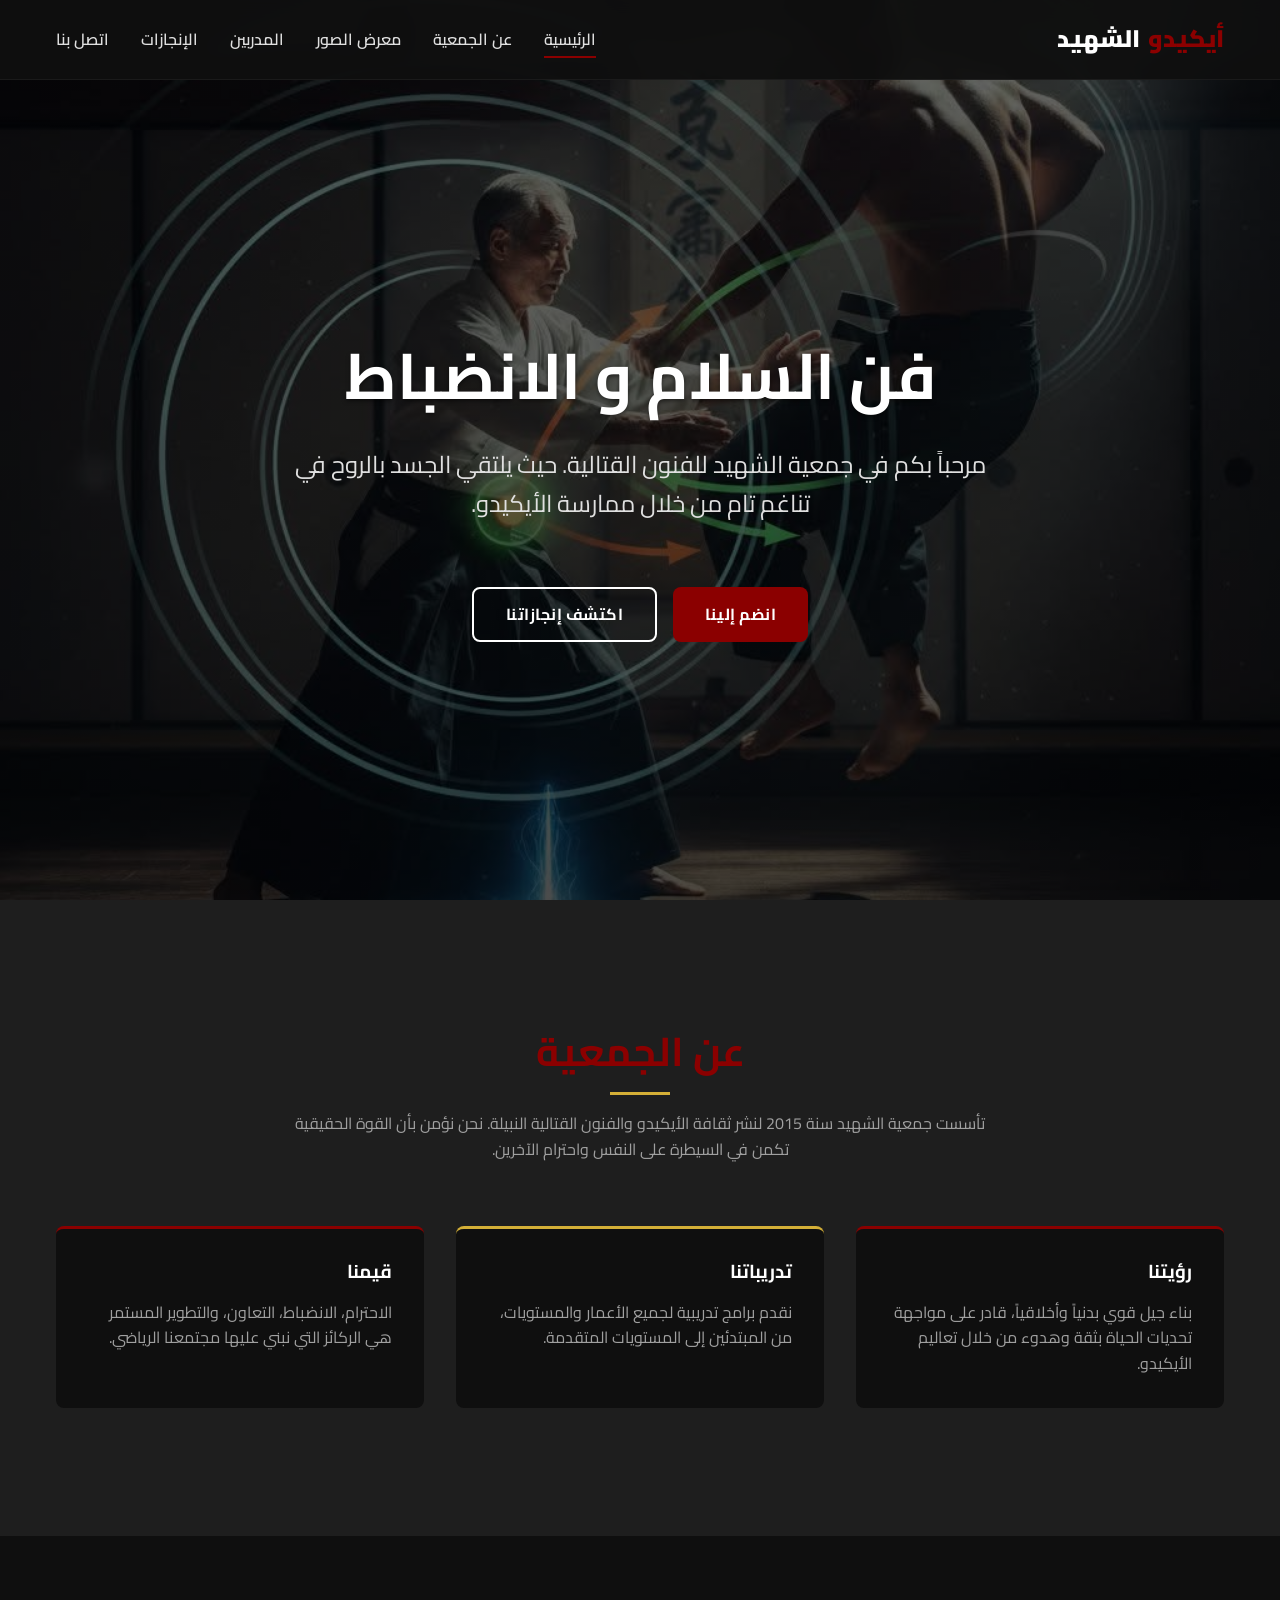
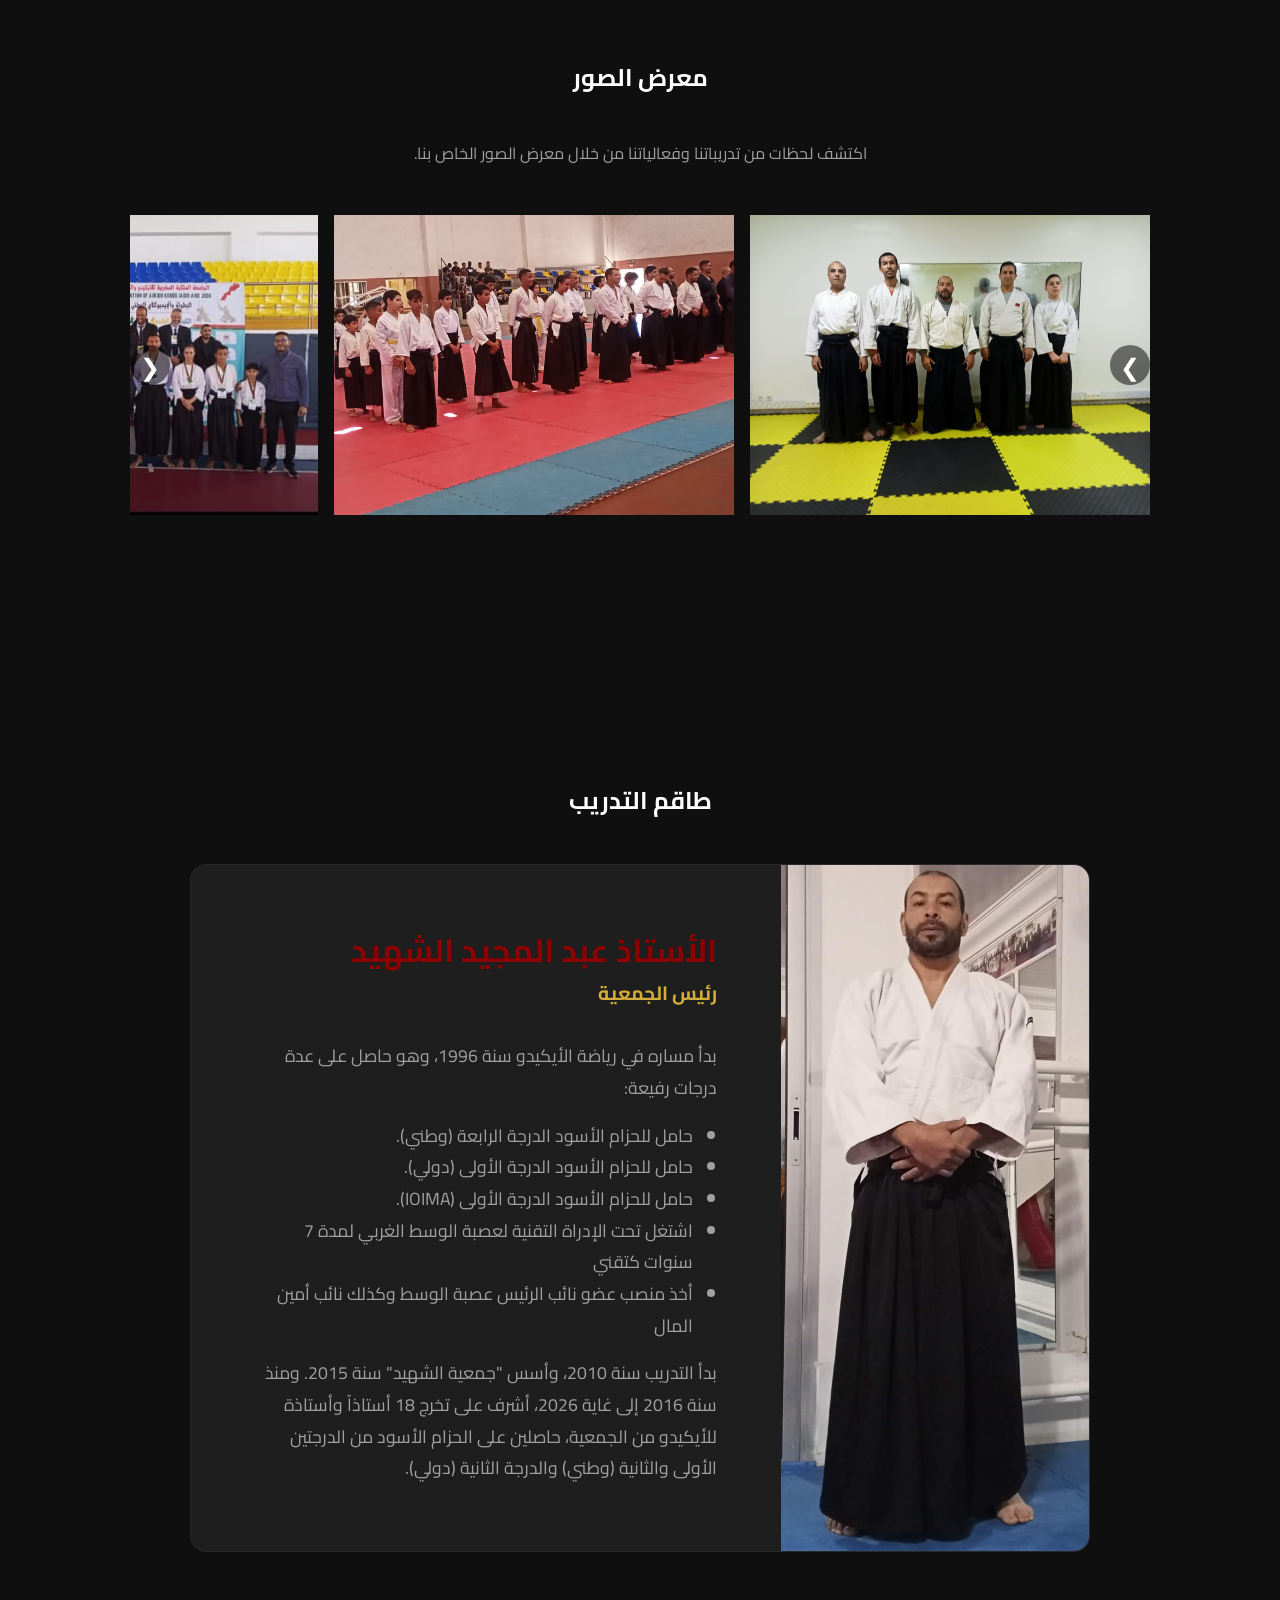
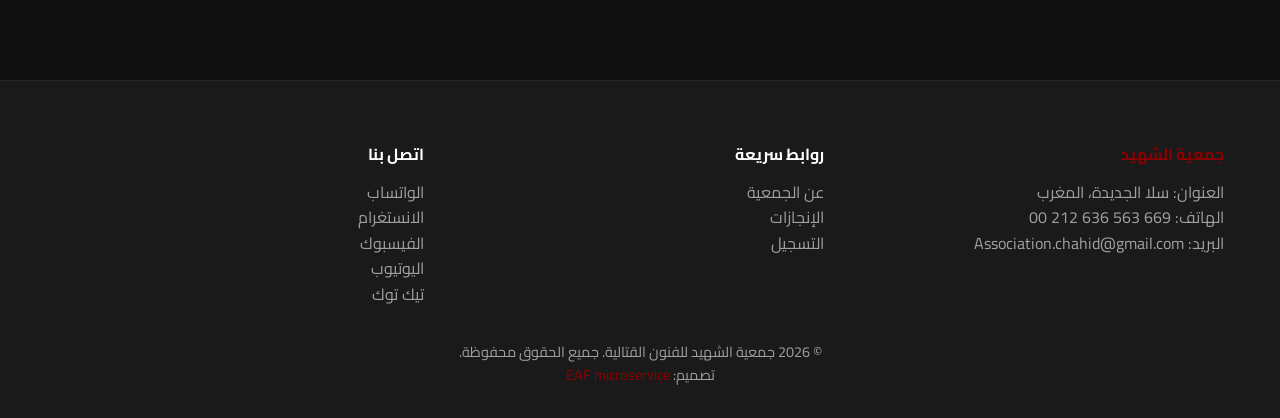
<file: index.html>
<!DOCTYPE html>
<html lang="ar" dir="rtl">
<head>
    <meta charset="UTF-8">
    <meta name="viewport" content="width=device-width, initial-scale=1.0">
    <meta http-equiv="X-UA-Compatible" content="ie=edge">
    <meta name="keywords" content="أيكيدو الشهيد, جمعية الشهيد للأيكيدو, تعلم الأيكيدو, الأيكيدو في المغرب">
    <meta name="author" content="Fouad El Azbi">
    <meta name="description" content="الموقع الرسمي لجمعية الشهيد للفنون القتالية - أيكيدو. تعلم الدفاع عن النفس والانضباط الروحي.">
    <meta name="robots" content="index, follow">
    <meta name="icon" content="static/images/icon.png">
    <meta property="og:title" content="جمعية الشهيد للأيكيدو سلا | Association Chahid AIKIDO Sale">
	<meta property="og:description" content="الموقع الرسمي لجمعية الشهيد للفنون القتالية - أيكيدو. تعلم الدفاع عن النفس والانضباط الروحي.">
	<meta property="og:image" content="static/images/icon.png">

    <title>جمعية الشهيد للأيكيدو سلا | Association Chahid AIKIDO Sale</title>
    <link rel="icon" href="static/images/icon.png" type="icon/png">
    <link rel="stylesheet" href="static/css/style.css">
    <link rel="stylesheet" href="static/css/album.css">
</head>
<body>
    
    <!-- Navbar -->
    <nav class="navbar">
        <div class="container">
            <a href="index.html" class="logo">
                <span>أيكيدو</span> الشهيد
            </a>
            <ul class="nav-links">
                <li><a href="index.html" class="nav-link">الرئيسية</a></li>
                <li><a href="#about" class="nav-link">عن الجمعية</a></li>
                <li><a href="#album" class="nav-link">معرض الصور</a></li>
                <li><a href="#instructors" class="nav-link">المدربين</a></li>
                <li><a href="pages/achievements.html" class="nav-link">الإنجازات</a></li>
                <li><a href="#contact" class="nav-link">اتصل بنا</a></li>
            </ul>
        </div>
    </nav>

    <!-- Hero Section -->
    <header class="hero">
        <div class="hero-content">
            <h1>فن السلام و الانضباط</h1>
            <p>مرحباً بكم في جمعية الشهيد للفنون القتالية. حيث يلتقي الجسد بالروح في تناغم تام من خلال ممارسة الأيكيدو.</p>
            <div style="display: flex; gap: 1rem; justify-content: center; flex-wrap: wrap;">
                <a href="#contact" class="btn btn-primary">انضم إلينا</a>
                <a href="pages/achievements.html" class="btn btn-outline">اكتشف إنجازاتنا</a>
            </div>
        </div>
    </header>

    <!-- About Section -->
    <section id="about" class="section-padding" style="background-color: var(--color-surface);">
        <div class="container">
            <div style="text-align: center; margin-bottom: 4rem;">
                <h2 style="font-size: 2.5rem; color: var(--color-primary);">عن الجمعية</h2>
                <div style="width: 60px; height: 3px; background-color: var(--color-accent); margin: 1rem auto;"></div>
                <p style="max-width: 700px; margin: 0 auto; color: var(--color-text-muted);">
                    تأسست جمعية الشهيد سنة 2015 لنشر ثقافة الأيكيدو والفنون القتالية النبيلة. نحن نؤمن بأن القوة الحقيقية تكمن في السيطرة على النفس واحترام الآخرين.
                </p>
            </div>
            
            <div style="display: grid; grid-template-columns: repeat(auto-fit, minmax(300px, 1fr)); gap: 2rem;">
                <div class="card" style="padding: 2rem; background-color: var(--color-bg); border-radius: var(--radius-md); border-top: 3px solid var(--color-primary);">
                    <h3 style="margin-bottom: 1rem;">رؤيتنا</h3>
                    <p style="color: var(--color-text-muted);">بناء جيل قوي بدنياً وأخلاقياً، قادر على مواجهة تحديات الحياة بثقة وهدوء من خلال تعاليم الأيكيدو.</p>
                </div>
                <div class="card" style="padding: 2rem; background-color: var(--color-bg); border-radius: var(--radius-md); border-top: 3px solid var(--color-accent);">
                    <h3 style="margin-bottom: 1rem;">تدريباتنا</h3>
                    <p style="color: var(--color-text-muted);">نقدم برامج تدريبية لجميع الأعمار والمستويات، من المبتدئين إلى المستويات المتقدمة.</p>
                </div>
                <div class="card" style="padding: 2rem; background-color: var(--color-bg); border-radius: var(--radius-md); border-top: 3px solid var(--color-primary);">
                    <h3 style="margin-bottom: 1rem;">قيمنا</h3>
                    <p style="color: var(--color-text-muted);">الاحترام، الانضباط، التعاون، والتطوير المستمر هي الركائز التي نبني عليها مجتمعنا الرياضي.</p>
                </div>
            </div>
        </div>
    </section>

    <!-- Albums Preview (Placeholder) -->
    <section id="album" class="section-padding">
        <div class="container">
            <h2 style="text-align: center; margin-bottom: 3rem;">معرض الصور</h2>
            <p style="text-align: center; color: var(--color-text-muted); margin-bottom: 2rem;">اكتشف لحظات من تدريباتنا وفعالياتنا من خلال معرض الصور الخاص بنا.</p>
            <div class="album-container" id="album-container">
                <button class="album-nav-btn" id="prev-btn">&#10094;</button>
                <div class="album-scroll" id="album-scroll">
                    <img src="static/images/albums/img2026-02-03.jpeg" alt="معرض 1" loading="lazy">
                    <img src="static/images/albums/Image 2026-02-05 at 17.50.34 (1).jpeg" alt="معرض 2" loading="lazy">
                    <img src="static/images/albums/Image 2026-02-05 at 17.50.34 (2).jpeg" alt="معرض 3" loading="lazy">
                    <img src="static/images/albums/Image 2026-02-05 at 17.50.34 (3).jpeg" alt="معرض 4" loading="lazy">
                    <img src="static/images/albums/Image 2026-02-05 at 17.50.34 (4).jpeg" alt="معرض 5" loading="lazy">
                    <img src="static/images/albums/Image 2026-02-05 at 17.50.34 (5).jpeg" alt="معرض 6" loading="lazy">
                    <img src="static/images/albums/Image 2026-02-05 at 17.50.34.jpeg" alt="معرض 7" loading="lazy">
                    <img src="static/images/albums/Image 2026-02-05 at 17.50.35.jpeg" alt="معرض 8" loading="lazy">
                </div>
                <button class="album-nav-btn" id="next-btn">&#10095;</button>
            </div>
        </div>
    </section>

    <!-- Instructors Preview (Placeholder) -->
    <section id="instructors" class="section-padding">
        <div class="container">
            <h2 style="text-align: center; margin-bottom: 3rem;">طاقم التدريب</h2>
            <div class="instructor-card">
                <div class="instructor-image">
                    <img src="static/images/moniteur/moniteur1.jpeg" alt="الأستاذ عبد المجيد الشهيد" loading="lazy">
                </div>
                <div class="instructor-details">
                    <h3>الأستاذ عبد المجيد الشهيد</h3>
                    <p class="role">رئيس الجمعية</p>
                    <div class="bio">
                        <p>بدأ مساره في رياضة الأيكيدو سنة 1996، وهو حاصل على عدة درجات رفيعة: 
                        </p>
                        <ul style="margin: 1rem 0; padding-right: 1.5rem; list-style-type: disc;">
                            <li>حامل للحزام الأسود الدرجة الرابعة (وطني).</li>
                            <li>حامل للحزام الأسود الدرجة الأولى (دولي).</li>
                            <li>حامل للحزام الأسود الدرجة الأولى (IOIMA).</li>
                            <li>اشتغل تحت الإدراة التقنية لعصبة الوسط الغربي لمدة 7 سنوات كتقني</li>
                            <li>أخذ منصب عضو نائب الرئيس عصبة الوسط وكذلك نائب أمين المال</li>
                        </ul>
                        <p>بدأ التدريب سنة 2010، وأسس "جمعية الشهيد" سنة 2015. ومنذ سنة 2016 إلى غاية 2026، أشرف على تخرج 18 أستاذاً وأستاذة للأيكيدو من الجمعية، حاصلين على الحزام الأسود من الدرجتين الأولى والثانية (وطني) والدرجة الثانية (دولي).</p>
                    </div>
                </div>
            </div>
        </div>
    </section>

    <!-- Footer -->
    <footer id="contact">
        <div class="container">
            <div class="footer-content" style="display: flex; flex-wrap: wrap; justify-content: space-between; text-align: right;">
                <div style="flex: 1; min-width: 250px; margin-bottom: 2rem;">
                    <h4 style="color: var(--color-primary);">جمعية الشهيد</h4>
                    <p style="color: var(--color-text-muted);">العنوان: سلا الجديدة، المغرب</p>
                    <p style="color: var(--color-text-muted);">الهاتف: 669 563 636 212 00</p>
                    <p style="color: var(--color-text-muted);">البريد: Association.chahid@gmail.com</p>
                </div>
                <div style="flex: 1; min-width: 250px;">
                    <h4>روابط سريعة</h4>
                    <ul style="color: var(--color-text-muted);">
                        <li><a href="#about">عن الجمعية</a></li>
                        <li><a href="pages/achievements.html">الإنجازات</a></li>
                        <li><a href="https://wa.me/212636563669?text=السلام%20عليكم%20أرغب%20بالتسجيل%20لأخذ%20حصص%20رياضية%20بجمعيتكم.%20هل%20يمكن%20بعض%20المعلومات؟." target="_blank">التسجيل</a></li>
                    </ul>
                </div>
                <div style="flex: 1; min-width: 250px;">
                    <h4>اتصل بنا</h4>
                    <ul style="color: var(--color-text-muted);">
                        <li><a href="https://wa.me/212636563669">الواتساب</a></li>
                        <li><a href="#">الانستغرام</a></li>
                        <li><a href="https://www.facebook.com/share/17512sG6Qx/">الفيسبوك</a></li>
                        <li><a href="https://youtube.com/@associationchahidaikidosal3587?si=xzpKcpzkbqt0k1Fh">اليوتيوب</a></li>
                        <li><a href="#">تيك توك</a></li>
                    </ul>
                </div>
            </div>
            <div class="copyright">
                &copy; <script>document.write(new Date().getFullYear());</script> جمعية الشهيد للفنون القتالية. جميع الحقوق محفوظة.
                <br>
                تصميم: <a href="https://eaf-microservice.netlify.app" target="_blank"><span style="color: var(--color-primary);">EAF microservice</span></a>
            </div>
        </div>
    </footer>

    <script src="static/js/script.js"></script>
    <script src="static/js/album.js"></script>
</body>
</html>
</file>
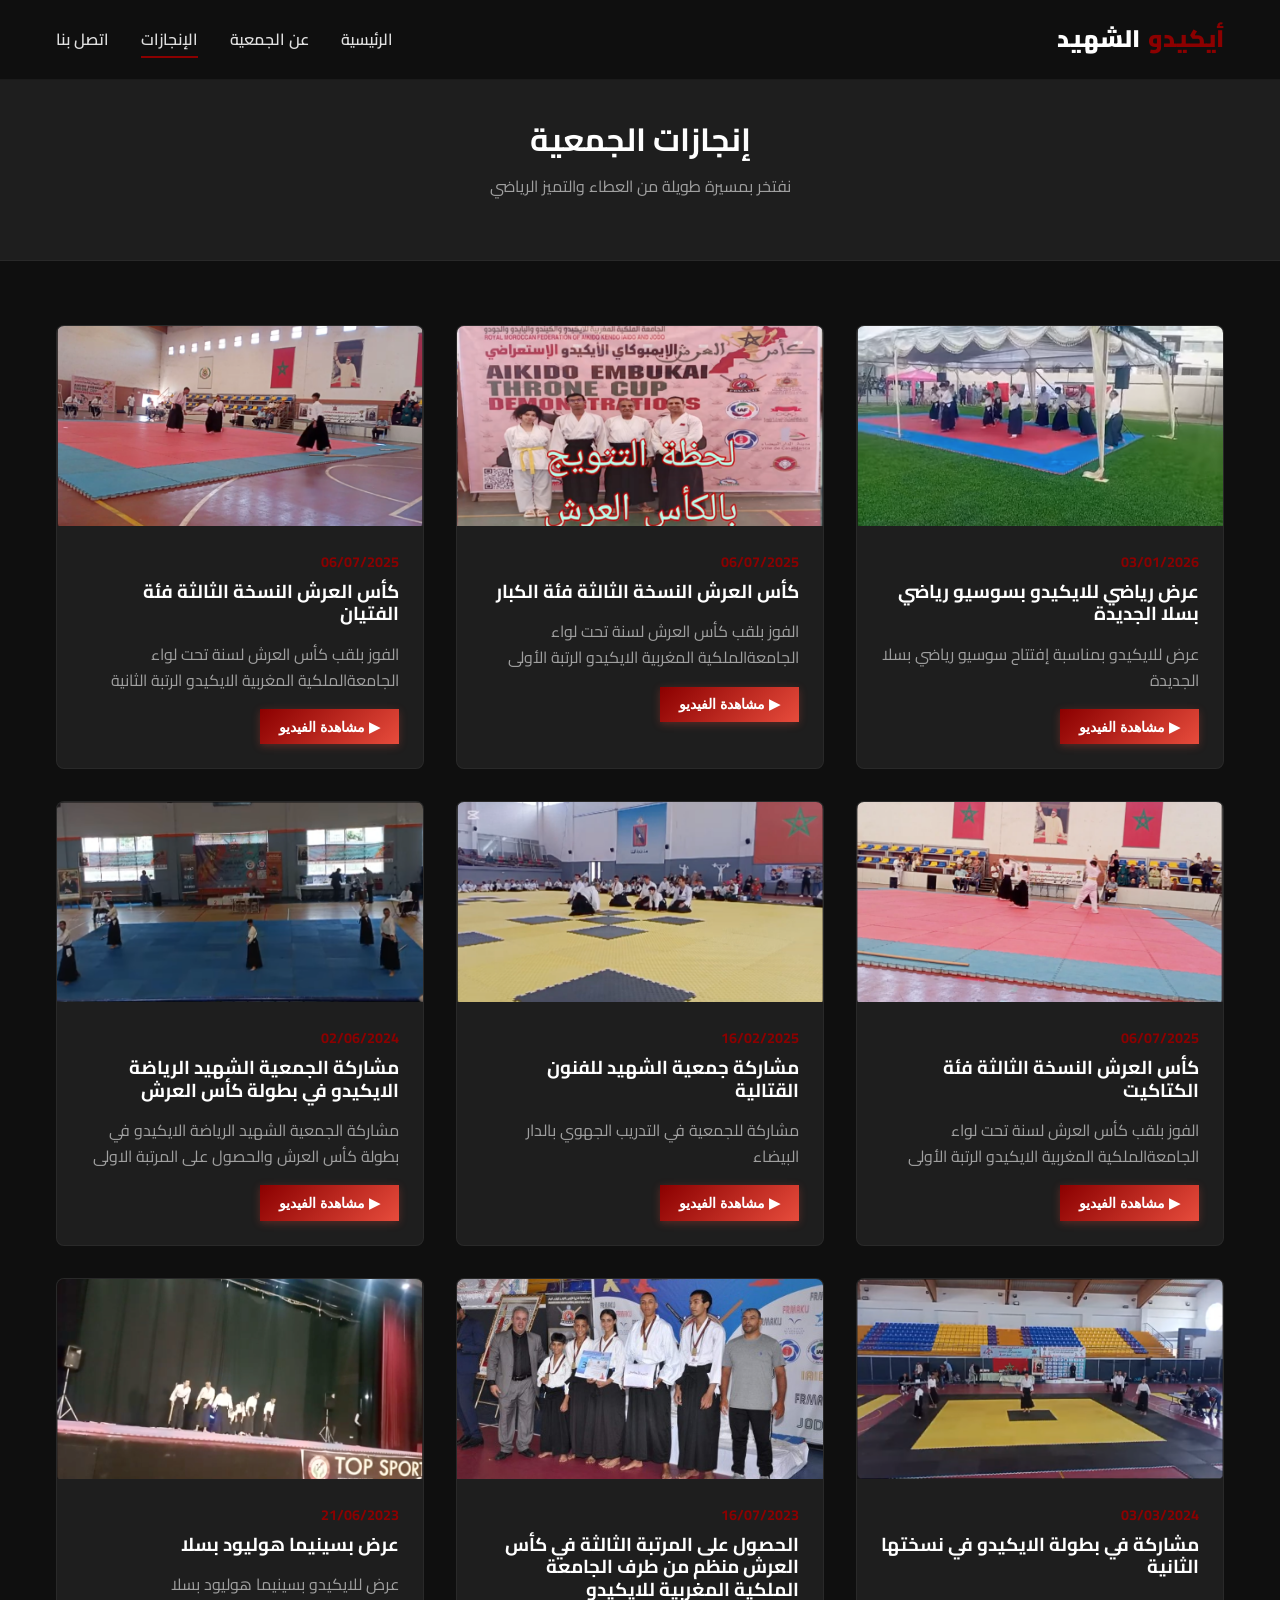
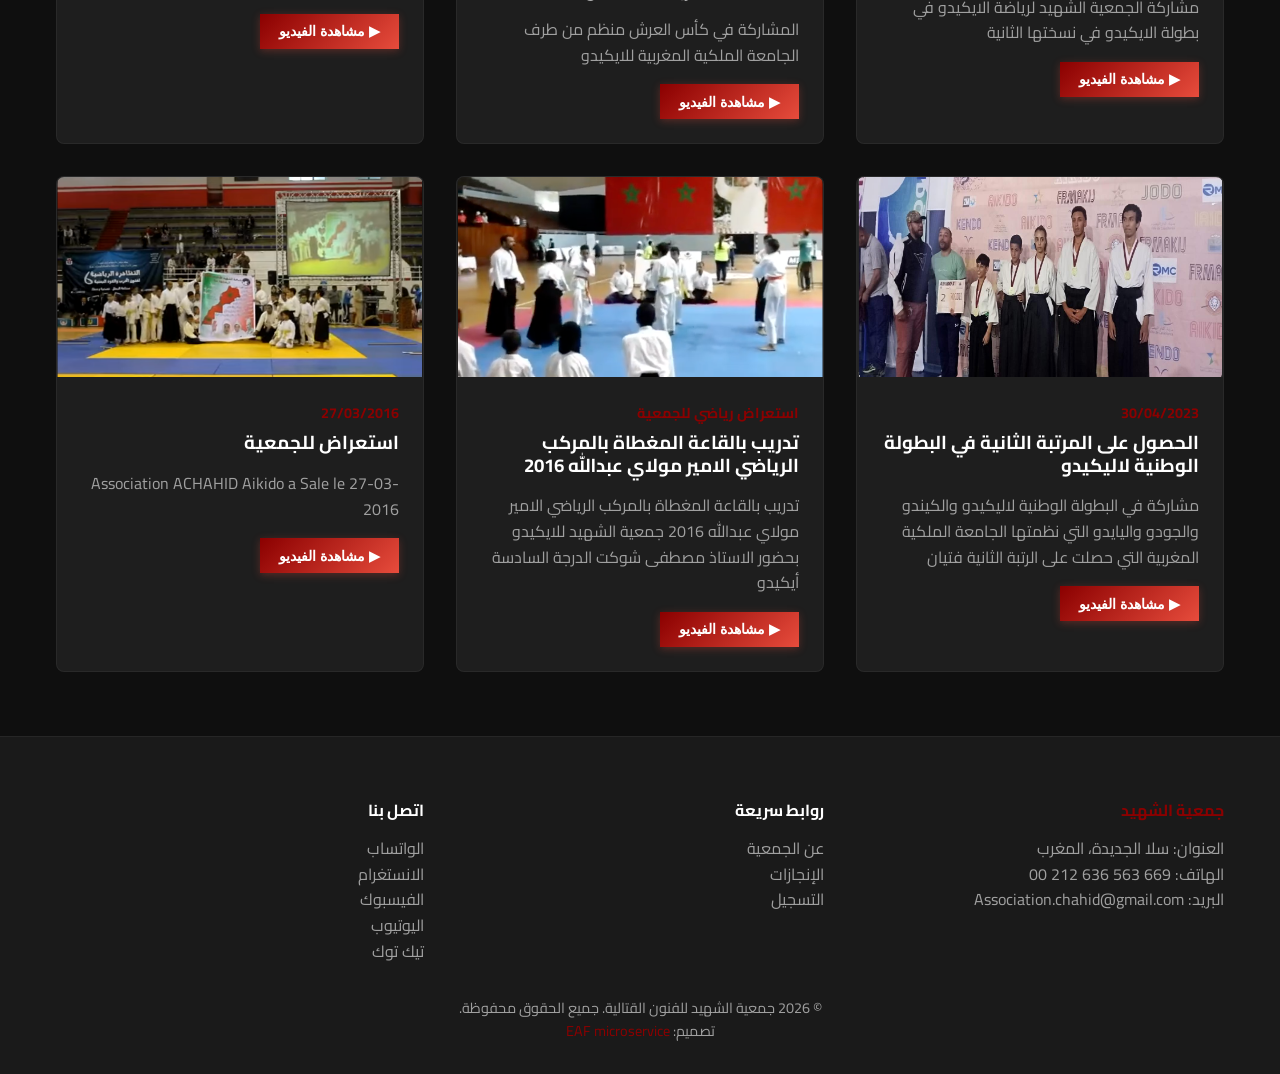
<file: pages/achievements.html>
<!doctype html>
<html lang="ar" dir="rtl">
  <head>
    <meta charset="UTF-8" />
    <meta name="viewport" content="width=device-width, initial-scale=1.0" />
    <meta http-equiv="X-UA-Compatible" content="ie=edge" />
    <meta
      name="keywords"
      content="أيكيدو الشهيد, جمعية الشهيد للأيكيدو, تعلم الأيكيدو, الأيكيدو في المغرب"
    />
    <meta name="author" content="Fouad El Azbi" />
    <meta
      name="description"
      content="الموقع الرسمي لجمعية الشهيد للفنون القتالية - أيكيدو. تعلم الدفاع عن النفس والانضباط الروحي."
    />
    <meta name="robots" content="index, follow" />
    <meta name="icon" content="static/images/icon.png" />
    <meta
      property="og:title"
      content="جمعية الشهيد للأيكيدو سلا | Association Chahid AIKIDO Sale"
    />
    <meta
      property="og:description"
      content="الموقع الرسمي لجمعية الشهيد للفنون القتالية - أيكيدو. تعلم الدفاع عن النفس والانضباط الروحي."
    />
    <meta property="og:image" content="static/images/icon.png" />
    <title>الإنجازات | جمعية الشهيد للأيكيدو سلا</title>
    <link rel="icon" href="../static/images/icon.png" type="icon/png" />
    <link rel="stylesheet" href="../static/css/style.css" />
    <link rel="stylesheet" href="../static/css/achievements.css" />
  </head>
  <body>
    <!-- Navbar (path adjusted) -->
    <nav class="navbar">
      <div class="container">
        <a href="../index.html" class="logo"> <span>أيكيدو</span> الشهيد </a>
        <ul class="nav-links">
          <li><a href="../index.html" class="nav-link">الرئيسية</a></li>
          <li><a href="../index.html#about" class="nav-link">عن الجمعية</a></li>
          <!-- <li><a href="../index.html#instructors" class="nav-link">المدربين</a></li> -->
          <li>
            <a href="achievements.html" class="nav-link active">الإنجازات</a>
          </li>
          <li><a href="#contact" class="nav-link">اتصل بنا</a></li>
        </ul>
      </div>
    </nav>

    <!-- Page Header -->
    <header class="page-header">
      <div class="container">
        <h1>إنجازات الجمعية</h1>
        <p
          style="
            color: var(--color-text-muted);
            max-width: 600px;
            margin: 0 auto;
          "
        >
          نفتخر بمسيرة طويلة من العطاء والتميز الرياضي
        </p>
      </div>
    </header>

    <!-- Gallery Section -->
    <section class="container">
      <div class="achievement-grid">
        <!-- Item 1 - 28/07/2023 -->
        <!-- <article class="achievement-card" data-video-id="YOUR_VIDEO_ID_1">
          <div class="achievement-img">
            <img
              src="../static/images/achievements/2023-07-28.jpg"
              alt="بطولة المغرب للأيكيدو 2023"
            />
          </div>
          <div class="achievement-content">
            <span class="achievement-date">28/07/2023</span>
            <h3>بطولة المغرب للأيكيدو</h3>
            <p style="color: var(--color-text-muted)">
              Championnat du Maroc d'AIKIDO
            </p>
            <button class="watch-video-btn">▶ مشاهدة الفيديو</button>
          </div>
        </article> -->


        <!-- Item 11 - 03/01/2026 -->
        <article class="achievement-card" data-video-id="sJgnCnCl0ws">
          <div class="achievement-img">
            <img
              src="../static/images/achievements/03012026.png"
              alt="عرض رياضي للايكيدو بسوسيو رياضي بسلا الجديدة"
            />
          </div>
          <div class="achievement-content">
            <span class="achievement-date">03/01/2026</span>
            <h3>عرض رياضي للايكيدو بسوسيو رياضي بسلا الجديدة</h3>
            <p style="color: var(--color-text-muted)">
              عرض للايكيدو بمناسبة إفتتاح سوسيو رياضي بسلا الجديدة
            </p>
            <button class="watch-video-btn">▶ مشاهدة الفيديو</button>
          </div>
        </article>

        <!-- Item 10 - 06/07/2025 -->
        <article class="achievement-card" data-video-id="Nk5NluvocBA">
          <div class="achievement-img">
            <img
              src="../static/images/achievements/06072025-biggest.png"
              alt="بطولة عصبة الأيكيدو سلا"
            />
          </div>
          <div class="achievement-content">
            <span class="achievement-date">06/07/2025</span>
            <h3>كأس العرش النسخة الثالثة فئة الكبار</h3>
            <p style="color: var(--color-text-muted)">
                الفوز بلقب كأس العرش لسنة تحت لواء الجامعةالملكية المغربية الايكيدو الرتبة الأولى
            </p>
            <button class="watch-video-btn">▶ مشاهدة الفيديو</button>
          </div>
        </article>

        <!-- Item 10 - 06/07/2025 -->
        <article class="achievement-card" data-video-id="Hu6_0DwQjU8">
          <div class="achievement-img">
            <img
              src="../static/images/achievements/06072025-moyen.png"
              alt="بطولة عصبة الأيكيدو سلا"
            />
          </div>
          <div class="achievement-content">
            <span class="achievement-date">06/07/2025</span>
            <h3>كأس العرش النسخة الثالثة فئة الفتيان</h3>
            <p style="color: var(--color-text-muted)">
                الفوز بلقب كأس العرش لسنة تحت لواء الجامعةالملكية المغربية الايكيدو الرتبة الثانية
            </p>
            <button class="watch-video-btn">▶ مشاهدة الفيديو</button>
          </div>
        </article>

        <!-- Item 9 - 06/07/2025 -->
        <article class="achievement-card" data-video-id="Fo5b1MCKZTU">
          <div class="achievement-img">
            <img
              src="../static/images/achievements/06072025-smaller.png"
              alt="بطولة عصبة الأيكيدو سلا"
            />
          </div>
          <div class="achievement-content">
            <span class="achievement-date">06/07/2025</span>
            <h3>كأس العرش النسخة الثالثة فئة الكتاكيت</h3>
            <p style="color: var(--color-text-muted)">
                الفوز بلقب كأس العرش لسنة تحت لواء الجامعةالملكية المغربية الايكيدو الرتبة الأولى
            </p>
            <button class="watch-video-btn">▶ مشاهدة الفيديو</button>
          </div>
        </article>

        <!-- Item 8 - 16/02/2025 -->
        <article class="achievement-card" data-video-id="WbcgPNuezHM">
          <div class="achievement-img">
            <img
              src="../static/images/achievements/16022025.png"
              alt="كأس جهة الرباط سلا القنيطرة للأيكيدو"
            />
          </div>
          <div class="achievement-content">
            <span class="achievement-date">16/02/2025</span>
            <h3>مشاركة جمعية الشهيد للفنون القتالية</h3>
            <p style="color: var(--color-text-muted)">
              مشاركة للجمعية في التدريب الجهوي بالدار
              البيضاء
            </p>
            <button class="watch-video-btn">▶ مشاهدة الفيديو</button>
          </div>
        </article>

        <!-- Item 7 - 02/06/2024 -->
        <article class="achievement-card" data-video-id="r8WhUl_VPbQ">
          <div class="achievement-img">
            <img
              src="../static/images/achievements/02062024.png"
              alt="بطولة المغرب للأيكيدو 2022"
            />
          </div>
          <div class="achievement-content">
            <span class="achievement-date">02/06/2024</span>
            <h3>مشاركة الجمعية الشهيد الرياضة الايكيدو في بطولة كأس العرش</h3>
            <p style="color: var(--color-text-muted)">
              مشاركة الجمعية الشهيد الرياضة الايكيدو في بطولة كأس العرش
              والحصول على المرتبة الاولى
            </p>
            <button class="watch-video-btn">▶ مشاهدة الفيديو</button>
          </div>
        </article>

        <!-- Item 6 - 03/03/2024 -->
        <article class="achievement-card" data-video-id="pWCh3MhMvvs">
          <div class="achievement-img">
            <img
              src="../static/images/achievements/03032024.png"
              alt="مشاركة في بطولة الايكيدو في نسختها الثانية"
            />
          </div>
          <div class="achievement-content">
            <span class="achievement-date">03/03/2024</span>
            <h3>مشاركة في بطولة الايكيدو في نسختها الثانية</h3>
            <p style="color: var(--color-text-muted)">
              مشاركة الجمعية الشهيد لرياضة الايكيدو في بطولة الايكيدو في نسختها
              الثانية
            </p>
            <button class="watch-video-btn">▶ مشاهدة الفيديو</button>
          </div>
        </article>

        <!-- Item 5 - 16/07/2023 -->
        <article class="achievement-card" data-video-id="B50z3EkaQ_0">
          <div class="achievement-img">
            <img
              src="../static/images/achievements/16-07-2023.jpg"
              alt="المشاركة في كأس العرش"
            />
          </div>
          <div class="achievement-content">
            <span class="achievement-date">16/07/2023</span>
            <h3>
              الحصول على المرتبة الثالثة في كأس العرش منظم من طرف الجامعة
              الملكية المغربية للايكيدو
            </h3>
            <p style="color: var(--color-text-muted)">
              المشاركة في كأس العرش منظم من طرف الجامعة الملكية المغربية
              للايكيدو
            </p>
            <button class="watch-video-btn">▶ مشاهدة الفيديو</button>
          </div>
        </article>

        <!-- Item 4 - 21/06/2023 -->
        <article class="achievement-card" data-video-id="BjXTUD00V1g">
          <div class="achievement-img">
            <img
              src="../static/images/achievements/21-06-2023.png"
              alt="عرض بسينيما هوليود بسلا"
            />
          </div>
          <div class="achievement-content">
            <span class="achievement-date">21/06/2023</span>
            <h3>عرض بسينيما هوليود بسلا</h3>
            <p style="color: var(--color-text-muted)">
              عرض للايكيدو بسينيما هوليود بسلا
            </p>
            <button class="watch-video-btn">▶ مشاهدة الفيديو</button>
          </div>
        </article>

        <!-- Item 3 - 30/04/2023 -->
        <article class="achievement-card" data-video-id="PDZHGBxLGXU">
          <div class="achievement-img">
            <img
              src="../static/images/achievements/2023-04-30.png"
              alt="مشاركة في البطولة الوطنية"
            />
          </div>
          <div class="achievement-content">
            <span class="achievement-date">30/04/2023</span>
            <h3>الحصول على المرتبة الثانية في البطولة الوطنية لاليكيدو</h3>
            <p style="color: var(--color-text-muted)">
              مشاركة في البطولة الوطنية لاليكيدو والكيندو والجودو واليايدو التي
              نظمتها الجامعة الملكية المغربية التي حصلت على الرتبة الثانية فتيان
            </p>
            <button class="watch-video-btn">▶ مشاهدة الفيديو</button>
          </div>
        </article>

        <!-- Item 2 - Demonstration 2016 -->
        <article class="achievement-card" data-video-id="iM2au5cDg6E">
          <div class="achievement-img">
            <img
              src="../static/images/achievements/2016.png"
              alt="تدريب بالقاعة المغطاة"
            />
          </div>
          <div class="achievement-content">
            <span class="achievement-date">استعراض رياضي للجمعية</span>
            <h3>
              تدريب بالقاعة المغطاة بالمركب الرياضي الامير مولاي عبدالله 2016
            </h3>
            <p style="color: var(--color-text-muted)">
              تدريب بالقاعة المغطاة بالمركب الرياضي الامير مولاي عبدالله 2016
              جمعية الشهيد للايكيدو بحضور الاستاذ مصطفى شوكت الدرجة السادسة
              أيكيدو
            </p>
            <button class="watch-video-btn">▶ مشاهدة الفيديو</button>
          </div>
        </article>

        <!-- Item 1 - 27-03-2016 -->
        <article class="achievement-card" data-video-id="yMf4RBnT4g4">
          <div class="achievement-img">
            <img
              src="../static/images/achievements/27032016.png"
              alt="استعراض للجمعية"
            />
          </div>
          <div class="achievement-content">
            <span class="achievement-date">27/03/2016</span>
            <h3>استعراض للجمعية</h3>
            <p style="color: var(--color-text-muted)">
              Association ACHAHID Aikido a Sale le 27-03-2016
            </p>
            <button class="watch-video-btn">▶ مشاهدة الفيديو</button>
          </div>
        </article>
      </div>
    </section>

    <!-- Video Modal -->
    <div id="videoModal" class="video-modal">
      <div class="video-modal-content">
        <span class="video-modal-close">&times;</span>
        <div class="video-wrapper">
          <iframe
            id="youtubePlayer"
            src=""
            frameborder="0"
            allow="
              accelerometer;
              autoplay;
              clipboard-write;
              encrypted-media;
              gyroscope;
              picture-in-picture;
            "
            allowfullscreen
          >
          </iframe>
        </div>
      </div>
    </div>

    <!-- Footer -->
    <footer id="contact">
      <div class="container">
        <div
          class="footer-content"
          style="
            display: flex;
            flex-wrap: wrap;
            justify-content: space-between;
            text-align: right;
          "
        >
          <div style="flex: 1; min-width: 250px; margin-bottom: 2rem">
            <h4 style="color: var(--color-primary)">جمعية الشهيد</h4>
            <p style="color: var(--color-text-muted)">
              العنوان: سلا الجديدة، المغرب
            </p>
            <p style="color: var(--color-text-muted)">
              الهاتف: 669 563 636 212 00
            </p>
            <p style="color: var(--color-text-muted)">
              البريد: Association.chahid@gmail.com
            </p>
          </div>
          <div style="flex: 1; min-width: 250px">
            <h4>روابط سريعة</h4>
            <ul style="color: var(--color-text-muted)">
              <li><a href="#about">عن الجمعية</a></li>
              <li><a href="pages/achievements.html">الإنجازات</a></li>
              <li>
                <a
                  href="https://wa.me/212636563669?text=السلام%20عليكم%20أرغب%20بالتسجيل%20لأخذ%20حصص%20رياضية%20بجمعيتكم.%20هل%20يمكن%20بعض%20المعلومات؟."
                  target="_blank"
                  >التسجيل</a
                >
              </li>
            </ul>
          </div>
          <div style="flex: 1; min-width: 250px">
            <h4>اتصل بنا</h4>
            <ul style="color: var(--color-text-muted)">
              <li><a href="https://wa.me/212636563669">الواتساب</a></li>
              <li><a href="#">الانستغرام</a></li>
              <li>
                <a href="https://www.facebook.com/share/17512sG6Qx/"
                  >الفيسبوك</a
                >
              </li>
              <li>
                <a
                  href="https://youtube.com/@associationchahidaikidosal3587?si=xzpKcpzkbqt0k1Fh"
                  >اليوتيوب</a
                >
              </li>
              <li><a href="#">تيك توك</a></li>
            </ul>
          </div>
        </div>
        <div class="copyright">
          &copy;
          <script>
            document.write(new Date().getFullYear());
          </script>
          جمعية الشهيد للفنون القتالية. جميع الحقوق محفوظة.
          <br />
          تصميم:
          <a href="https://eaf-microservice.netlify.app" target="_blank"
            ><span style="color: var(--color-primary)"
              >EAF microservice</span
            ></a
          >
        </div>
      </div>
    </footer>

    <script src="../static/js/script.js"></script>
    <script src="../static/js/achievements.js"></script>
  </body>
</html>
</file>
<file: static/css/style.css>
/* Google Fonts - Cairo (Arabic Support) */
@import url("https://fonts.googleapis.com/css2?family=Cairo:wght@300;400;600;700;900&display=swap");

:root {
  /* Colors */
  --color-primary: #8b0000; /* Deep Red - Martial Arts */
  --color-primary-dark: #5e0000;
  --color-secondary: #1a1a1a;
  --color-accent: #d4af37; /* Gold/Bronze for highlights */
  --color-text: #e0e0e0;
  --color-text-muted: #a0a0a0;
  --color-bg: #0f0f0f;
  --color-surface: #1e1e1e;
  --color-white: #ffffff;

  /* Spacing */
  --spacer-xs: 0.5rem; /* 8px */
  --spacer-sm: 1rem; /* 16px */
  --spacer-md: 2rem; /* 32px */
  --spacer-lg: 4rem; /* 64px */
  --spacer-xl: 8rem; /* 128px */

  /* Typography */
  --font-heading: "Cairo", sans-serif;
  --font-body: "Cairo", sans-serif;

  /* Layout */
  --container-width: 1200px;
  --header-height: 80px;

  /* Effects */
  --shadow-sm: 0 4px 6px rgba(0, 0, 0, 0.3);
  --shadow-md: 0 8px 16px rgba(0, 0, 0, 0.4);
  --radius-md: 8px;
  --radius-lg: 16px;
  --transition: all 0.3s ease;
}

/* Reset & Base */
*,
*::before,
*::after {
  margin: 0;
  padding: 0;
  box-sizing: border-box;
}

html {
  scroll-behavior: smooth;
}

body {
  font-family: var(--font-body);
  background-color: var(--color-bg);
  color: var(--color-text);
  line-height: 1.6;
  overflow-x: hidden;
  direction: rtl; /* RTL Support for Arabic */
}

/* Typography */
h1,
h2,
h3,
h4,
h5,
h6 {
  font-weight: 700;
  line-height: 1.2;
  margin-bottom: var(--spacer-sm);
  color: var(--color-white);
}

a {
  text-decoration: none;
  color: inherit;
  transition: var(--transition);
}

ul {
  list-style: none;
}

img {
  max-width: 100%;
  display: block;
}

/* Utilities */
.container {
  max-width: var(--container-width);
  margin: 0 auto;
  padding: 0 var(--spacer-sm);
}

.btn {
  display: inline-flex;
  align-items: center;
  justify-content: center;
  padding: 0.8rem 2rem;
  border-radius: var(--radius-md);
  font-weight: 700;
  cursor: pointer;
  border: none;
  transition: var(--transition);
  text-transform: uppercase;
  letter-spacing: 0.5px;
}

.btn-primary {
  background-color: var(--color-primary);
  color: var(--color-white);
}

.btn-primary:hover {
  background-color: var(--color-primary-dark);
  transform: translateY(-2px);
  box-shadow: var(--shadow-md);
}

.btn-outline {
  background-color: transparent;
  border: 2px solid var(--color-white);
  color: var(--color-white);
}

.btn-outline:hover {
  background-color: var(--color-white);
  color: var(--color-bg);
}

.section-padding {
  padding: var(--spacer-xl) 0;
}

/* Components */

/* Navbar */
.navbar {
  position: fixed;
  top: 0;
  left: 0;
  width: 100%;
  height: var(--header-height);
  background-color: rgba(15, 15, 15, 0.95);
  backdrop-filter: blur(10px);
  z-index: 1000;
  border-bottom: 1px solid rgba(255, 255, 255, 0.05);
}

.navbar .container {
  display: flex;
  justify-content: space-between;
  align-items: center;
  height: 100%;
}

.logo {
  font-size: 1.5rem;
  font-weight: 900;
  color: var(--color-white);
  display: flex;
  align-items: center;
  gap: 0.5rem;
}

.logo span {
  color: var(--color-primary);
}

.nav-links {
  display: flex;
  gap: var(--spacer-md);
}

.nav-link {
  color: var(--color-text);
  font-weight: 600;
  position: relative;
}

.nav-link::after {
  content: "";
  position: absolute;
  bottom: -4px;
  right: 0; /* Updated for RTL */
  width: 0;
  height: 2px;
  background-color: var(--color-primary);
  transition: var(--transition);
}

.nav-link:hover {
  color: var(--color-white);
}

.nav-link:hover::after,
.nav-link.active::after {
  width: 100%;
}

/* Hero Section */
.hero {
  height: 100vh;
  position: relative;
  display: flex;
  align-items: center;
  justify-content: center;
  text-align: center;
  padding-top: var(--header-height);
  background-image:
    linear-gradient(rgba(0, 0, 0, 0.6), rgba(0, 0, 0, 0.7)),
    url("../images/hero_bg.jpeg"); /* Placeholder path */
  background-size: cover;
  background-position: center;
  background-attachment: fixed;
}

.hero-content {
  max-width: 800px;
  padding: var(--spacer-md);
  z-index: 1;
}

.hero h1 {
  font-size: clamp(2.5rem, 5vw, 5rem);
  text-shadow: 0 2px 4px rgba(0, 0, 0, 0.5);
  margin-bottom: var(--spacer-md);
}

.hero p {
  font-size: clamp(1.1rem, 2vw, 1.5rem);
  margin-bottom: var(--spacer-lg);
  color: var(--color-text);
  max-width: 700px;
  margin-left: auto;
  margin-right: auto;
}

/* Animations */
@keyframes fadeIn {
  from {
    opacity: 0;
    transform: translateY(20px);
  }
  to {
    opacity: 1;
    transform: translateY(0);
  }
}

.fade-in {
  animation: fadeIn 0.8s ease forwards;
}

/* Footer */
footer {
  background-color: var(--color-secondary);
  padding: var(--spacer-lg) 0 var(--spacer-md);
  text-align: center;
  border-top: 1px solid rgba(255, 255, 255, 0.05);
}

.footer-content {
  display: grid;
  gap: var(--spacer-md);
  margin-bottom: var(--spacer-md);
}

.copyright {
  color: var(--color-text-muted);
  font-size: 0.9rem;
}

/* Mobile Responsive */
@media (max-width: 768px) {
  .nav-links {
    display: none; /* Add JS toggle later */
    position: absolute;
    top: var(--header-height);
    left: 0;
    width: 100%;
    background-color: var(--color-bg);
    flex-direction: column;
    padding: var(--spacer-md);
    text-align: center;
  }

  .nav-links.active {
    display: flex;
  }
}

/* Instructor Card */
.instructor-card {
    display: flex;
    flex-direction: column; /* Default stack on mobile */
    align-items: center;
    background-color: var(--color-surface);
    border-radius: var(--radius-lg);
    border: 1px solid rgba(255, 255, 255, 0.05);
    overflow: hidden;
    max-width: 900px;
    margin: 0 auto;
}

@media (min-width: 768px) {
    .instructor-card {
        flex-direction: row; /* Side by side on desktop */
        align-items: stretch;
    }
}

.instructor-image {
    flex: 1;
    min-width: 300px;
    background-color: var(--color-bg);
}

.instructor-image img {
    width: 100%;
    height: 100%;
    object-fit: cover;
    display: block;
}

.instructor-details {
    flex: 1.5;
    padding: var(--spacer-md) var(--spacer-lg);
    display: flex;
    flex-direction: column;
    justify-content: center;
    text-align: right;
}

.instructor-details h3 {
    font-size: 2rem;
    color: var(--color-primary);
    margin-bottom: var(--spacer-xs);
}

.instructor-details .role {
    font-size: 1.2rem;
    color: var(--color-accent);
    font-weight: 700;
    margin-bottom: var(--spacer-md);
}

.instructor-details .bio {
    color: var(--color-text-muted);
    font-size: 1.1rem;
    line-height: 1.8;
}
</file>
<file: static/css/album.css>
.album-container {
    width: 90%;
    margin: auto;
    overflow: hidden;
    background-color: var(--color-bg);
    padding: 1rem;
    border-radius: var(--radius-md);
    position: relative;
}

.album-scroll {
    display: flex;
    gap: 1rem;
    overflow-x: hidden;
    scroll-behavior: smooth;
}

.album-scroll img {
    height: 300px;
    flex-shrink: 0;
}

.album-nav-btn {
    position: absolute;
    top: 50%;
    transform: translateY(-50%);
    background-color: rgba(0, 0, 0, 0.5);
    color: white;
    border: none;
    padding: 0.5rem;
    cursor: pointer;
    z-index: 1;
    border-radius: 50%;
    width: 40px;
    height: 40px;
    line-height: 30px;
    text-align: center;
    font-size: 1.5rem;
}

#prev-btn {
    left: 1rem;
}

#next-btn {
    right: 1rem;
}

.album-nav-btn:hover {
    background-color: rgba(0, 0, 0, 0.8);
}
</file>
<file: static/css/achievements.css>
/* Specific page styles */
.page-header {
  background-color: var(--color-surface);
  padding: 120px 0 60px; /* Account for fixed navbar */
  text-align: center;
  border-bottom: 1px solid rgba(255, 255, 255, 0.05);
}

.achievement-grid {
  display: grid;
  grid-template-columns: repeat(auto-fill, minmax(300px, 1fr));
  gap: 2rem;
  padding: 4rem 0;
}

.achievement-card {
  background-color: var(--color-surface);
  border-radius: var(--radius-md);
  overflow: hidden;
  transition: var(--transition);
  border: 1px solid rgba(255, 255, 255, 0.05);
}

.achievement-card:hover {
  transform: translateY(-10px);
  box-shadow: var(--shadow-md);
  border-color: var(--color-primary);
}

.achievement-img {
  height: 200px;
  width: 100%;
  background-color: #333; /* Placeholder color */
  display: flex;
  align-items: center;
  justify-content: center;
  color: var(--color-text-muted);
  overflow: hidden;
}

.achievement-img img {
  width: 100%;
  height: 100%;
  object-fit: cover;
  object-position: center;
}

.achievement-content {
  padding: 1.5rem;
}

.achievement-date {
  color: var(--color-primary);
  font-size: 0.9rem;
  font-weight: 700;
  margin-bottom: 0.5rem;
  display: block;
}

.watch-video-btn {
  margin-top: 1rem;
  padding: 0.6rem 1.2rem;
  background: linear-gradient(135deg, var(--color-primary), #e74c3c);
  color: white;
  border: none;
  border-radius: var(--radius-sm);
  font-size: 0.9rem;
  font-weight: 600;
  cursor: pointer;
  transition: all 0.3s ease;
  display: inline-flex;
  align-items: center;
  gap: 0.5rem;
  box-shadow: 0 2px 8px rgba(231, 76, 60, 0.3);
}

.watch-video-btn:hover {
  transform: translateY(-2px);
  box-shadow: 0 4px 12px rgba(231, 76, 60, 0.5);
  background: linear-gradient(135deg, #e74c3c, var(--color-primary));
}

.watch-video-btn:active {
  transform: translateY(0);
}

/* Video Modal Styles */
.video-modal {
  display: none;
  position: fixed;
  z-index: 9999;
  left: 0;
  top: 0;
  width: 100%;
  height: 100%;
  overflow: auto;
  background-color: rgba(0, 0, 0, 0.9);
  animation: fadeIn 0.3s ease;
}

.video-modal-content {
  position: relative;
  margin: 5% auto;
  width: 90%;
  max-width: 900px;
  animation: slideDown 0.3s ease;
}

.video-modal-close {
  position: absolute;
  top: -40px;
  right: 0;
  color: #fff;
  font-size: 35px;
  font-weight: bold;
  cursor: pointer;
  transition: color 0.3s;
  z-index: 10000;
}

.video-modal-close:hover,
.video-modal-close:focus {
  color: var(--color-primary);
}

.video-wrapper {
  position: relative;
  padding-bottom: 56.25%; /* 16:9 aspect ratio */
  height: 0;
  overflow: hidden;
  background: #000;
  border-radius: var(--radius-md);
}

.video-wrapper iframe {
  position: absolute;
  top: 0;
  left: 0;
  width: 100%;
  height: 100%;
  border-radius: var(--radius-md);
}

@keyframes fadeIn {
  from {
    opacity: 0;
  }
  to {
    opacity: 1;
  }
}

@keyframes slideDown {
  from {
    transform: translateY(-50px);
    opacity: 0;
  }
  to {
    transform: translateY(0);
    opacity: 1;
  }
}

/* Responsive adjustments for modal */
@media (max-width: 768px) {
  .video-modal-content {
    width: 95%;
    margin: 10% auto;
  }
  
  .video-modal-close {
    top: -35px;
    font-size: 30px;
  }
}
</file>
